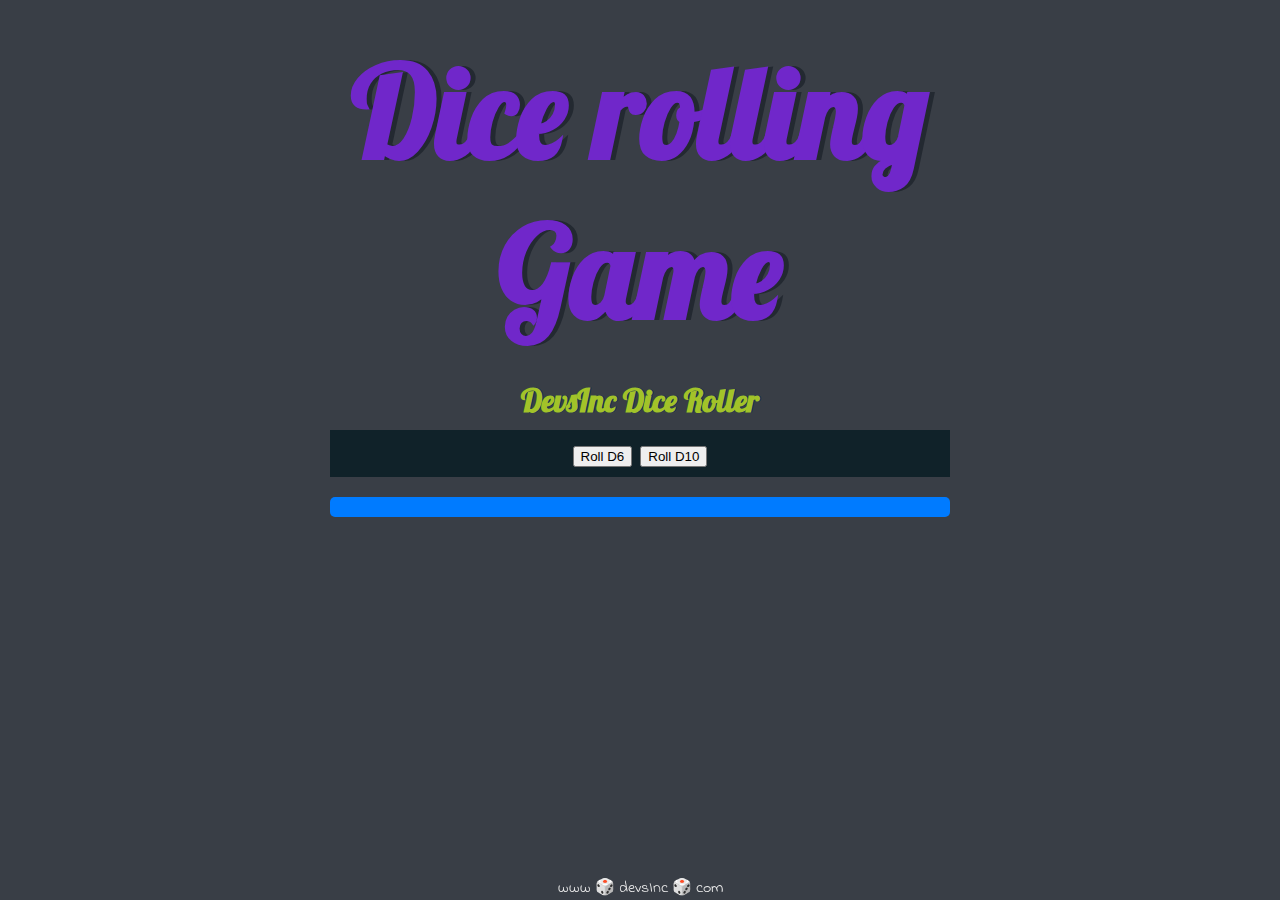
<file: dicee.html>
<!DOCTYPE html>
<html lang="en" dir="ltr">
  <head>
    <meta charset="utf-8">
    <title>Dicee</title>
    <link rel="stylesheet" href="styles.css">
    <link href="https://fonts.googleapis.com/css?family=Indie+Flower|Lobster" rel="stylesheet">

  </head>
  <body>

    

    <div class="container">
      <h1>Dice rolling Game</h1>

      <div class="container">
        <h2>DevsInc Dice Roller</h2>
        <div class="dice-container">
            <button class="dice-button" onclick="displaydiceRoll(6)" data-sides="6">Roll D6</button>
            <button class="dice-button" onclick="displaydiceRoll(10)" data-sides="10">Roll D10</button>
        </div>

        <div id="result"></div>

    </div>

    <script src="game.js"></script>

  </body>

  <footer>
    www 🎲 devsInc 🎲 com
  </footer>
</html>
</file>
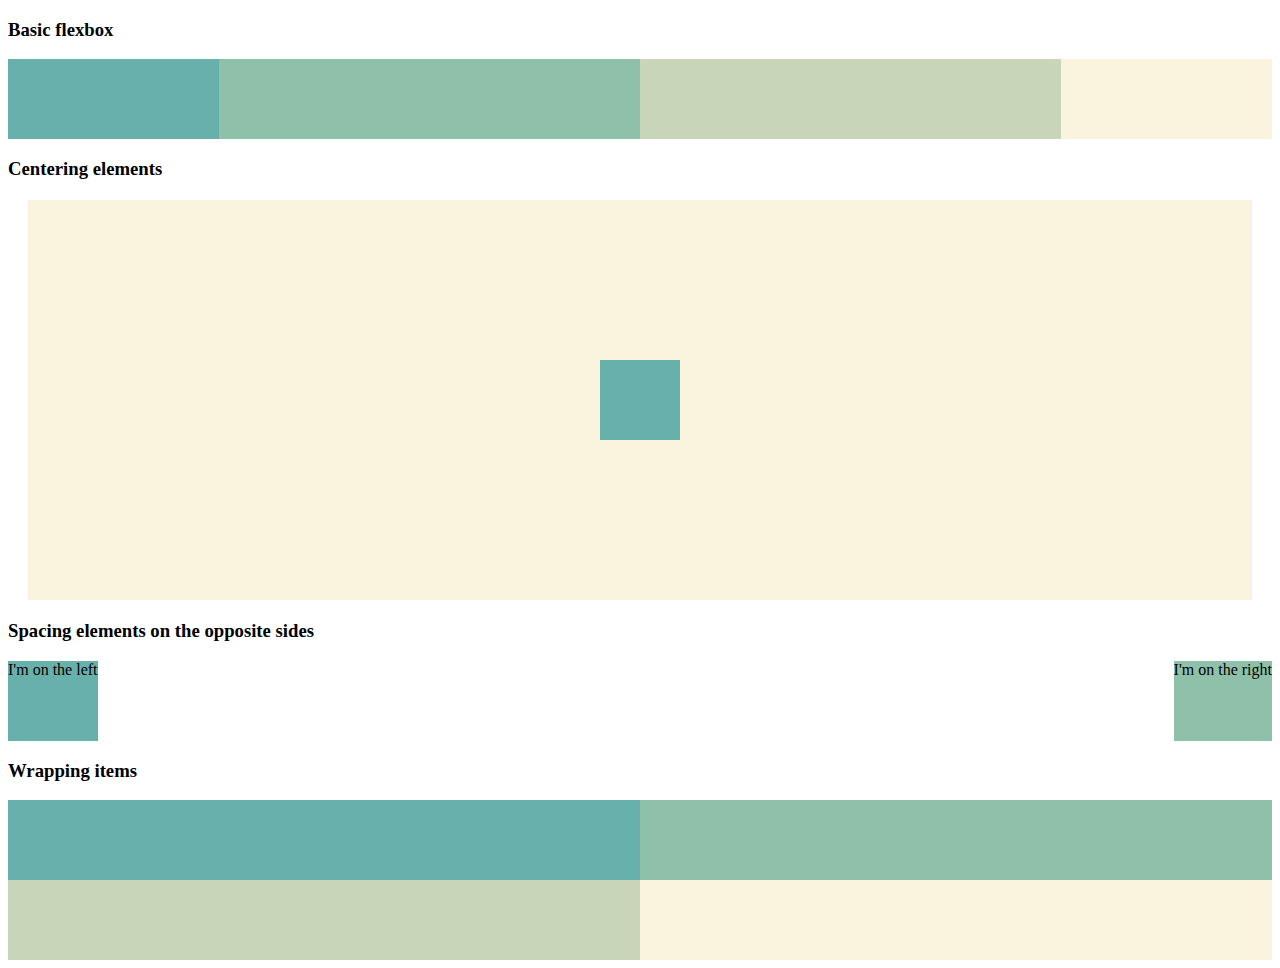
<file: Flexbox.html>
<!DOCTYPE html>
<html>
  <head>
    <title>This is a flexbox excersise</title>
    <meta charset="UTF-8" />
    <meta name="description" content="This is a flexbox excersise" />
    <meta name="keywords" content="HTML, CSS, JavaScript" />
    <meta name="author" content="[Your name]" />
    <meta name="viewport" content="width=device-width, initial-scale=1.0" />
    <style>
      .background-1 {
        background: #68B0AB;
      }

      .background-2 {
        background: #8FC0A9;
      }


      .background-3 {
        background: #C8D5B9;
      }


      .background-4 {
        background:  #FAF3DD;
      }

      .m-20 {
        margin: 20px;
      }

      .h-80 {
        height: 80px;
      }

      .h-400 {
        height: 400px;
      }

      .w-80 {
        width: 80px;
      }

      .flex-container{
        display: flex;
      }

      .flex-item-1 {
        flex: 1; 
    }
    
    .flex-item-2 {
        flex: 2; 
    }
    
    .flex-item-3 {
        flex: 2; 
    }
    
    .flex-item-4 {
        flex: 1; 
    }

    .flex-center {
        display: flex;
        justify-content: center; 
        align-items: center;     
    }
    
    .flex-space-between{
        
        justify-content: space-between;
    }

    .flex-container.flex-wrap {
        display: flex;
        flex-wrap: wrap; 
    }
    
    .flex-basis-item-50 {
        flex: 0 0 50%; 
    }
    
    .flex-container {
        flex-direction: ;
         
    }
    



    </style>
  </head>
  <body>
    <section>
      <h3>Basic flexbox</h3>

      <div class="flex-container">
        <div class="flex-item-1 background-1 h-80"></div>
        <div class="flex-item-2 background-2 h-80"></div>
        <div class="flex-item-3 background-3 h-80"></div>
        <div class="flex-item-4 background-4 h-80"></div>
      </div>
    </section>

    <section>
      <h3>Centering elements</h3>
      <div class="m-20 flex-container flex-center h-400 background-4">
        <div class="background-1 h-80 w-80"></div>
      </div>
    </section>

    <section>
      <h3>Spacing elements on the opposite sides</h3>
      <div class="flex-container flex-space-between">
        <div class="h-80 background-1">I'm on the left</div>
        <div class="h-80 background-2">I'm on the right</div>
      </div>
    </section>

    <section>
      <h3>Wrapping items</h3>
      <div class="flex-container flex-wrap">
        <div class="flex-basis-item-50 h-80 background-1"></div>
        <div class="flex-basis-item-50 h-80 background-2"></div>
        <div class="flex-basis-item-50 h-80 background-3"></div>
        <div class="flex-basis-item-50 h-80 background-4"></div>
      </div>
    </section>
  </body>
</html>
</file>
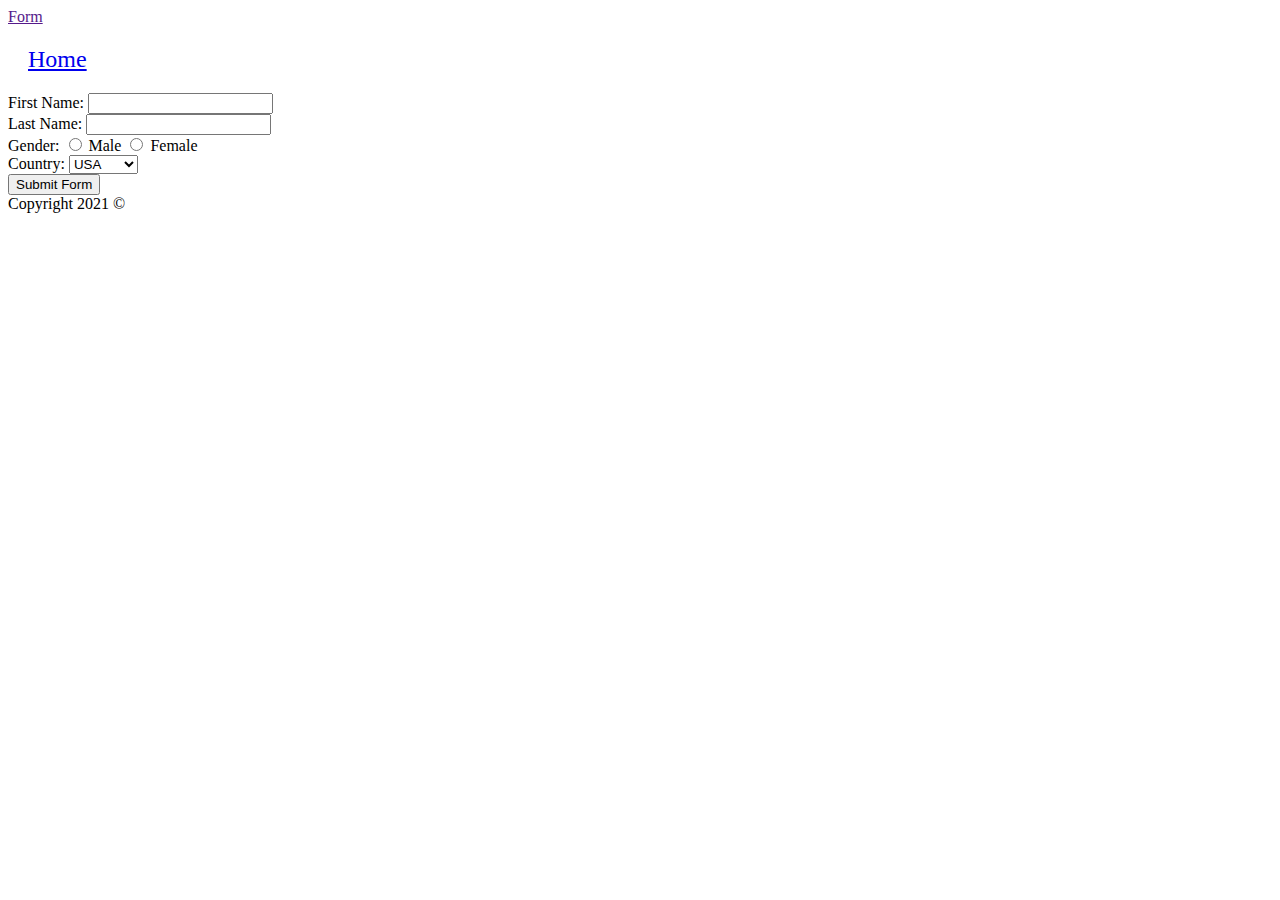
<file: form.html>
<!DOCTYPE html>
<html>
  <head>
    <a href="">Form</a>

    <style>
      
      header {
        margin: 20px;
        color: blue;
        font-size: 24px;
      }
    </style>
  </head>
  <body>
    <header>
      <nav>
        <!-- Link to the Home page -->
        <a href="/">Home</a>
      </nav>
    </header>
    <main>  
        <form method="POST" action="http://localhost:3000/profile">
            <div>
                <label for="first_name">First Name:</label>
                <input type="text" id="first_name" name="first_name">
            </div>
            <div>
                <label for="last_name">Last Name:</label>
                <input type="text" id="last_name" name="last_name">
            </div>

            <div>
                <label for="gender">Gender:</label>
                <input type="radio" id="male" name="gender" value="male">
                <label for="male">Male</label>
                <input type="radio" id="female" name="gender" value="female">
                <label for "female">Female</label>
            </div>

            <div>
                <label for="country">Country:</label>
                <select id="country" name="country">
                    <option value="usa">USA</option>
                    <option value="canada">Canada</option>
                    <option value="uk">UK</option>
                </select>
            </div>
            
            <button type="submit">Submit Form</button>
        </form>
    </main>
    <footer>Copyright 2021 &copy;</footer>
  </body>
</html>
</file>
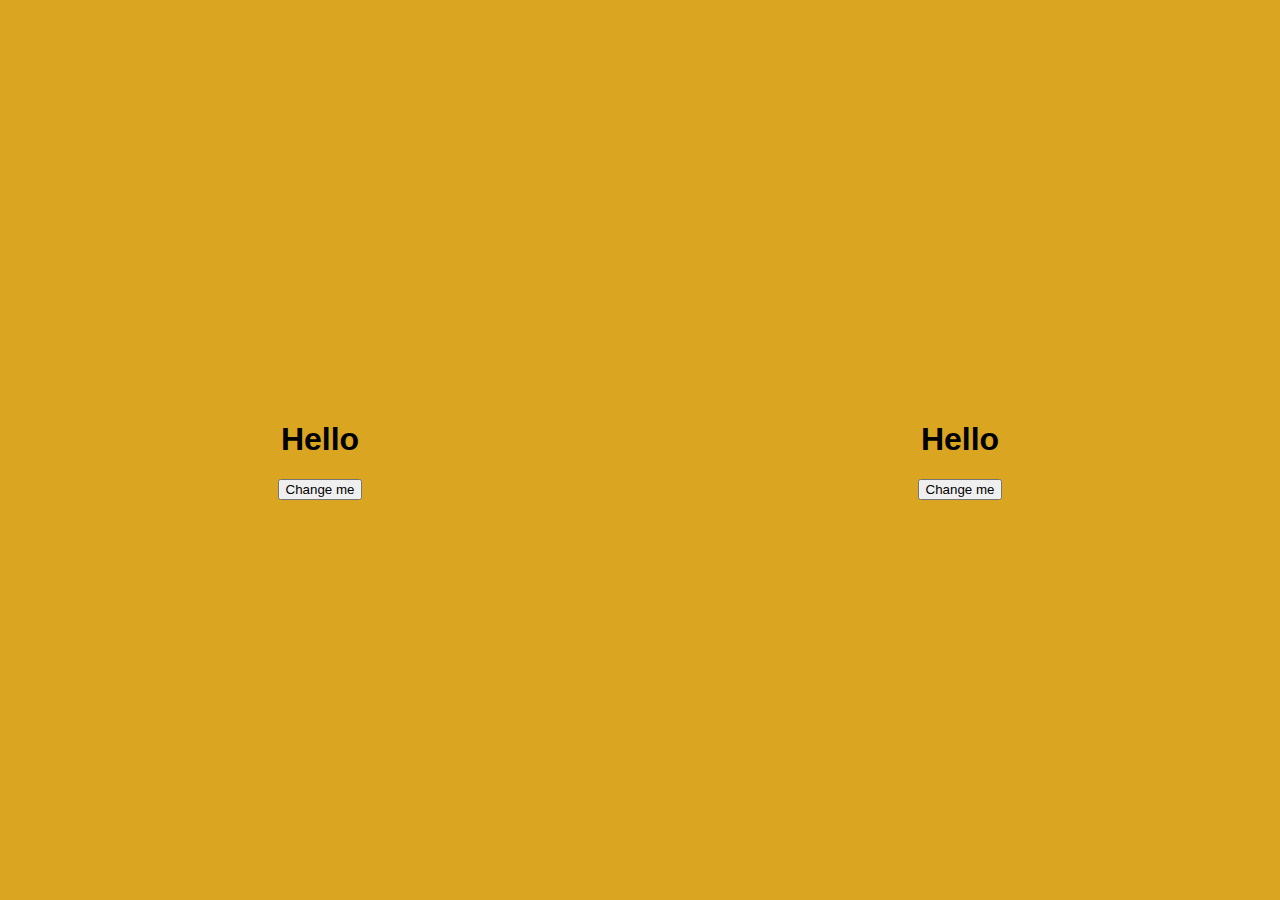
<file: HelloWorld.html>
<!DOCTYPE html>
<html lang="en">
<head>
    <meta charset="UTF-8">
    <meta name="viewport" content="width=device-width, initial-scale=1.0">
    <title>Module 1 Exercise 3</title>

    <!-- Adding CSS Style here -->
    <style>
        body {
            font-family: sans-serif;
            margin: 0;
        }

        .container {
            display: flex;
            min-height: 100vh;
            align-items: stretch;
        }

        .column {
            background: goldenrod;
            display: flex;
            flex-direction: column;
            justify-content: center;
            align-items: center;
            flex: 1;
        }

        .mybutton {
            padding: 10px;
            background-color: #007BFF;
            color: white;
            border: none;
            cursor: pointer;
        }
    </style>
</head>
<body>
    <!-- adding Containers-->
    <div class="container">
        <!-- Added columns in the container -->
        <div class="column" id="column1">
            <h1 id="heading1">Hello</h1>
            <!-- Added button -->
            <button class="mybutton1" onclick="changeColor1()">Change me</button>
        </div>

        <!-- Added columns in the container -->
        <div class="column" id="column2">
            <h1 id="heading2">Hello</h1>
            <!-- Added button -->
            <button class="mybutton2" onclick="changeColor2()">Change me</button>
        </div>
    </div>

    <!-- Java Script function starts here -->
    <script>
        function changeColor1() {

            // Assigning desired color to a variable
            var wantingColor = "#FF5746";
            // Assigning variable to the ID atteributes of first Column
            var column1Element = document.getElementById("column1");

             // Setting up the background color to the color we want
            column1Element.style.backgroundColor = wantingColor;
            // Changing the text content of heading 2
            var heading1Element = document.getElementById("heading1");

            heading1Element.textContent = "Color is Changed !!";
        }

        function changeColor2() {

            // Assigning desired color to a variable
            var wantingColor = "#FF5886";
             // Assigning variable to the ID atteributes of first Column
            var column2Element = document.getElementById("column2");

            // Setting up the background color to the color we want
            column2Element.style.backgroundColor = wantingColor;
             // Changing the text content of heading 2
            var heading2Element = document.getElementById("heading2");

            heading2Element.textContent = "Color is Changed !!";
        }
    </script>
</body>
</html>
</file>
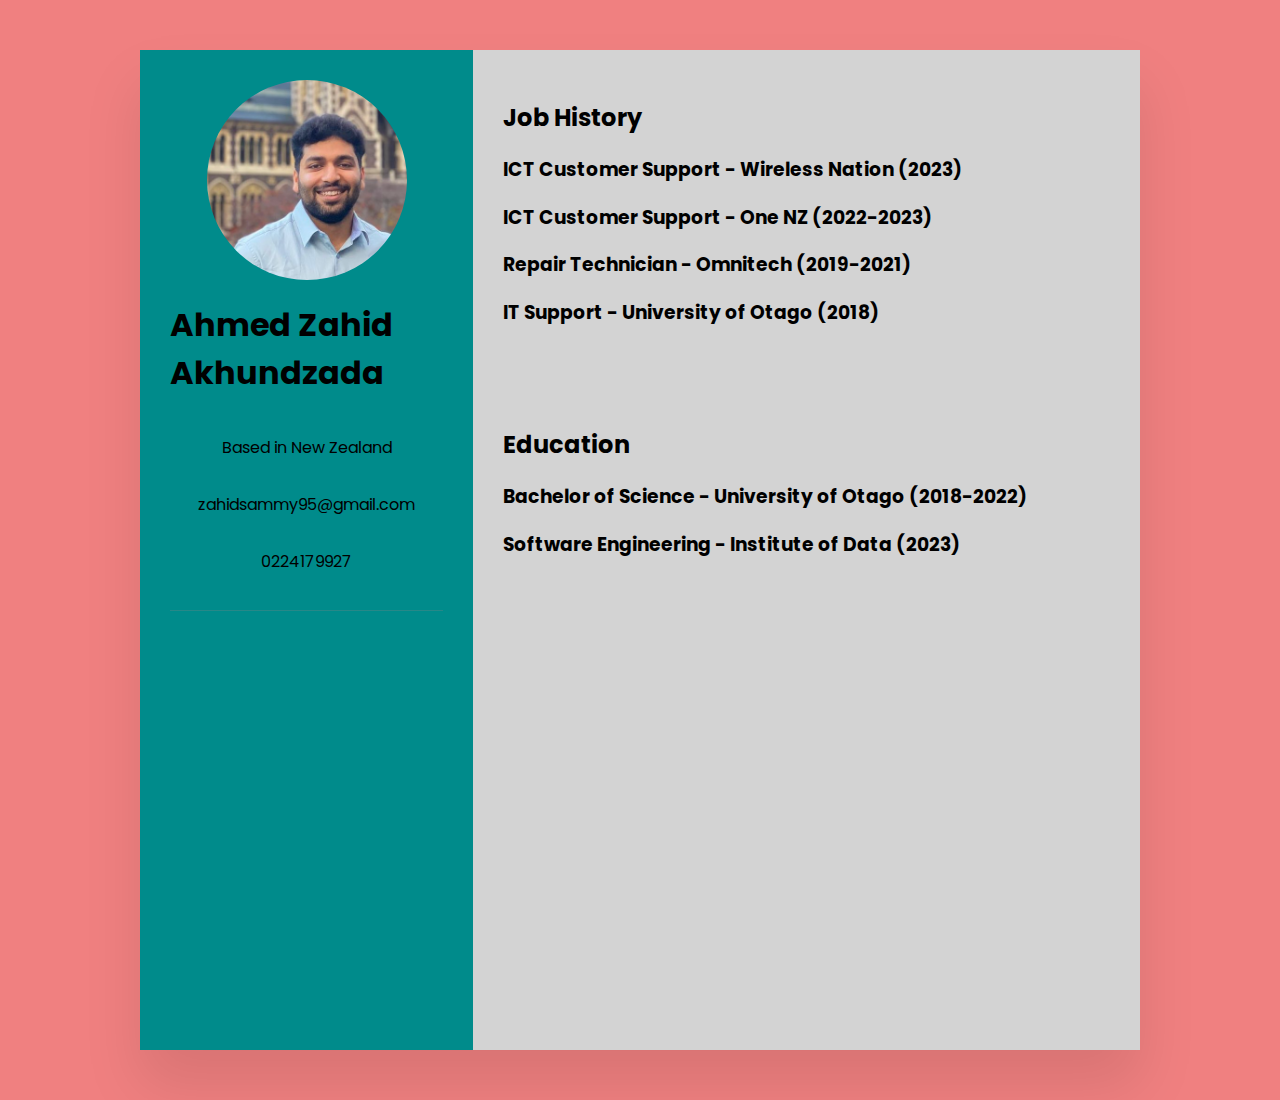
<file: Resume.html>
<!DOCTYPE html>
<html>
<head>
    <meta charset="UTF-8">
    <meta name="viewport" content="width=device-width, initial-scale=1">
    <meta name="description" content="Your page description here">
    <meta name="keywords" content="keywords, for, your, page">
    <meta name="author" content="Your Name">
    <meta name="robots" content="index, follow">
    <meta name="theme-color" content="#RRGGBB">
    <meta name="apple-mobile-web-app-capable" content="yes">
    <meta name="apple-mobile-web-app-status-bar-style" content="black">

    
    <meta property="og:title" content="Your Page Title">
    <meta property="og:description" content="Your page description for social media">
    <meta property="og:image" content="http://example.com/your-image.jpg">
    <meta property="og:url" content="http://example.com/your-page-url">

    
    <link rel="icon" type="image/jpeg" href="IMG-9846.JPG">

    <style>
        @import url('https://fonts.googleapis.com/css?family=Poppins:200,300,400,500,600,700,800,900&display=swap');
        body {
            margin: 0;
            padding: 0;
            box-sizing: border-box;
            font-family: 'Poppins', sans-serif;
            background: lightcoral;
            display: flex;
            justify-content: center;
            align-items: center;
            min-height: 100vh;
        }

        .container {
            position: relative;
            width: 100%;
            max-width: 1000px;
            min-height: 1000px;
            background: white;
            margin: 50px;
            display: grid;
            grid-template-columns: 1fr 2fr;
            box-shadow: 0 35px 55px rgba(0, 0, 0, 0.1);
        }

        .container .left_side {
            position: relative;
            background: darkcyan;
            padding: 30px;
        }

        .container .right_side {
            position: relative;
            background: lightgrey;
            padding: 30px;
        }

        .profile {
            position: relative;
            display: flex;
            flex-direction: column;
            align-items: center;
            padding-bottom: 20px;
            border-bottom: 1px solid rgba(128, 128, 128, 0.3);
        }

        .profile .image {
            position: relative;
            width: 200px;
            height: 200px;
            border-radius: 50%;
            overflow: hidden;
        }

        .profile .image img {
            position: absolute;
            top: 0;
            left: 0;
            width: 100%;
            height: 100%;
            object-fit: cover;
        }

        .Experience {
            margin-bottom: 100px; 
        }
    </style>

    <title>Resume Webpage</title>
</head>
<body>
    <div class="container">
        <div class="left_side">
            <div class="profile">
                <div class="image">
                    <img src="IMG-9846.JPG" alt="Your Profile Image">
                </div>
                <h1>Ahmed Zahid Akhundzada</h1>
                <p>Based in New Zealand</p>
                <p>zahidsammy95@gmail.com</p>
                <p>0224179927</p>
            </div>
        </div>

        <div class="right_side">
            <div class="Experience">
                <h2>Job History</h2>
                <h3>ICT Customer Support - Wireless Nation (2023)</h3>
                <h3>ICT Customer Support - One NZ (2022-2023)</h3>
                <h3>Repair Technician - Omnitech (2019-2021)</h3>
                <h3>IT Support - University of Otago (2018)</h3>
            </div>

            <div class="Education">
                <h2>Education</h2>
                <h3>Bachelor of Science - University of Otago (2018-2022)</h3>
                <h3>Software Engineering - Institute of Data (2023)</h3>
            </div>
        </div>
    </div>
</body>
</html>
</file>
<file: styles.css>
.container {
  width: 70%;
  margin: auto;
  text-align: center;
}

.dice {
  text-align: center;
  display: inline-block;

}

body {
  background-color: #393E46;
}

h1 {
  margin: 30px;
  font-family: 'Lobster', cursive;
  text-shadow: 5px 0 #232931;
  font-size: 8rem;
  color: #7027ca;
}

h2 {
  margin: 10px;
  font-family: 'Lobster', cursive;
  text-shadow: 1px 0 #0e2d54;
  font-size: 2rem;
  color: #a2c329;
}

.dice-container {
  font-size: 2rem;
  color: #3c70e0;
  font-family: 'Indie Flower', cursive;
  background-color: #102229;
}

img {
  width: 80%;
}

footer {
  position: fixed;
  bottom: 0;
  left: 0;
  right: 0;
  color: #EEEEEE;
  text-align: center;
  font-family: 'Indie Flower', cursive;

}

#result {
  font-size: 24px;
  background-color: #007bff;
  color: #fff;
  padding: 10px;
  border-radius: 5px;
  text-align: center;
  margin-top: 20px;
}
</file>
